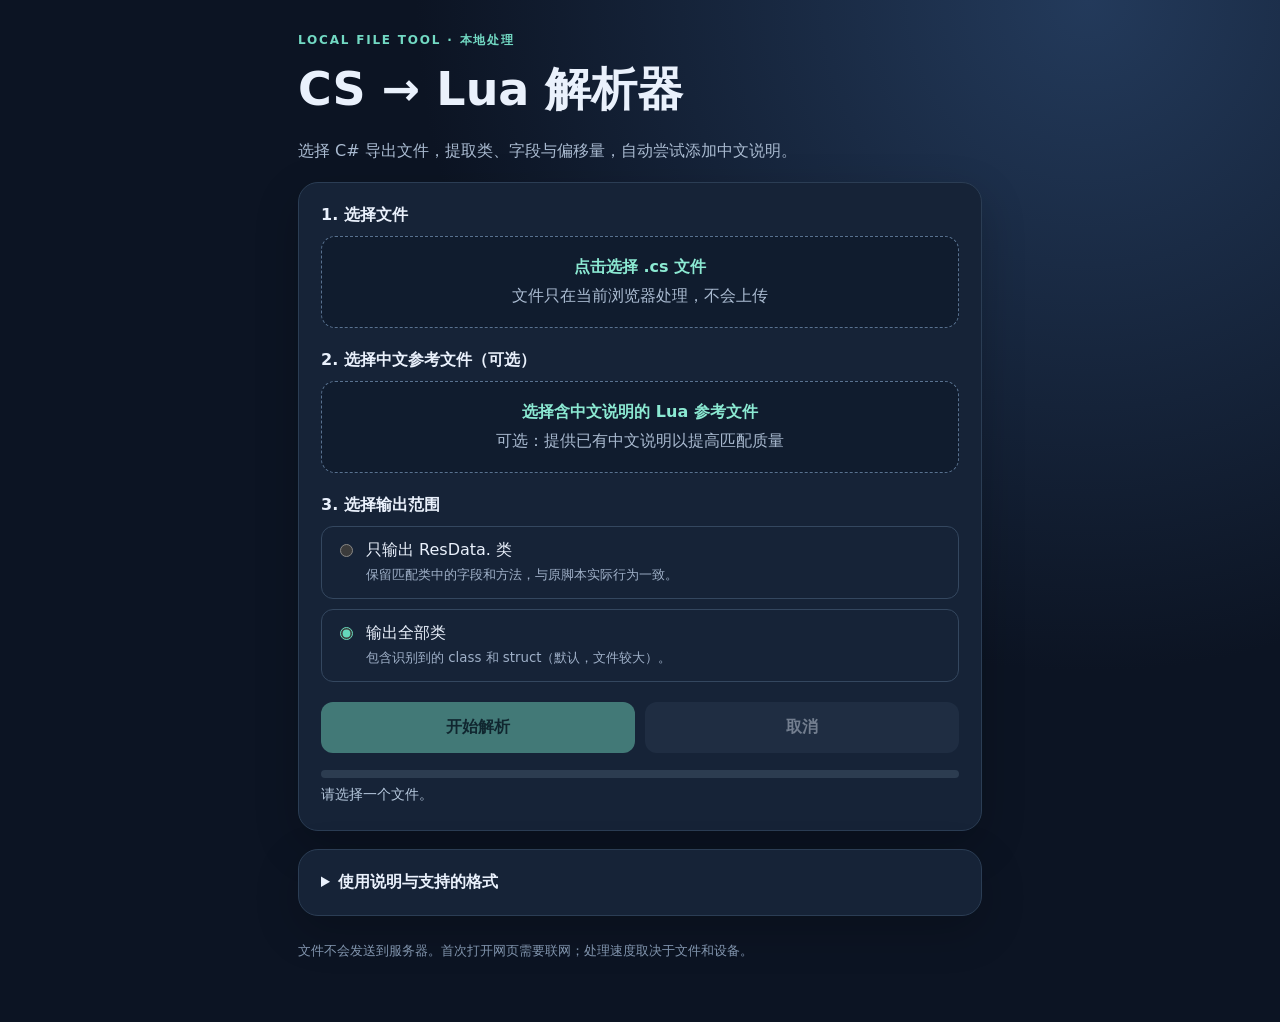
<file: cs-lua-parser/index.html>
<!doctype html>
<html lang="zh-CN"><head><meta charset="utf-8"><meta name="viewport" content="width=device-width,initial-scale=1"><meta name="theme-color" content="#111b2d"><title>CS → Lua 解析器</title><style>
:root{font-family:system-ui,-apple-system,sans-serif;color:#eaf1fc;background:#0c1423;color-scheme:dark}*{box-sizing:border-box}body{margin:0;background:radial-gradient(circle at 85% 0%,#233a5b,#0c1423 45%);min-height:100vh}main{max-width:720px;margin:auto;padding:32px 18px 60px}.tag{color:#72d9c3;font-size:12px;letter-spacing:.15em;font-weight:700}h1{font-size:clamp(30px,7vw,46px);margin:10px 0}p{color:#aabbd1;line-height:1.7}.card{background:#162337;border:1px solid #2b3d54;border-radius:20px;padding:22px;margin-top:18px;box-shadow:0 15px 45px #0003}.label{display:block;font-weight:700;margin:0 0 10px}.filebox{display:block;border:1px dashed #58718f;border-radius:14px;padding:20px;text-align:center;cursor:pointer;background:#101c2e}.filebox strong{color:#8be9d2}.filebox span{display:block;color:#aabbd1;margin-top:8px;word-break:break-all}input[type=file]{position:absolute;width:1px;height:1px;opacity:0}.options{display:grid;gap:10px}.option{display:flex;gap:10px;align-items:flex-start;border:1px solid #34475f;border-radius:12px;padding:13px;cursor:pointer}.option small{display:block;color:#9fb0c8;margin-top:4px;line-height:1.5}input[type=radio]{accent-color:#65d9bc;margin-top:4px}button,.download{border:0;border-radius:12px;font-size:16px;font-weight:700;padding:15px 18px;cursor:pointer}button.primary,.download{background:#79e2c5;color:#092a27}button:disabled{opacity:.45;cursor:not-allowed}.actions{display:flex;gap:10px;margin-top:20px;flex-wrap:wrap}.actions>*{flex:1;text-align:center}.secondary{background:#2a3b51;color:#e4edfa}.download{text-decoration:none;display:none}.bar{height:8px;background:#2c3c50;border-radius:8px;overflow:hidden;margin:17px 0 8px}.fill{height:100%;width:0;background:#79e2c5;transition:width .1s}.status{font-size:14px;color:#b6c8dd;min-height:22px}.stats{display:flex;gap:10px;flex-wrap:wrap;color:#aabbd1;font-size:13px}.stats span{background:#223147;border-radius:8px;padding:8px 10px}.note{font-size:13px}footer{color:#8295ae;font-size:13px;margin-top:24px;line-height:1.7}details summary{cursor:pointer;font-weight:700}code{color:#a6e8d6}
</style></head><body><main><div class="tag">LOCAL FILE TOOL · 本地处理</div><h1>CS → Lua 解析器</h1><p>选择 C# 导出文件，提取类、字段与偏移量，自动尝试添加中文说明。</p><section class="card"><label class="label" for="file">1. 选择文件</label><label class="filebox" for="file"><strong>点击选择 .cs 文件</strong><span id="filename">文件只在当前浏览器处理，不会上传</span></label><input id="file" type="file" accept=".cs,.txt,text/plain"><div style="margin-top:22px" class="label">2. 选择中文参考文件（可选）</div><label class="filebox" for="reference"><strong>选择含中文说明的 Lua 参考文件</strong><span id="refname">可选：提供已有中文说明以提高匹配质量</span></label><input id="reference" type="file" accept=".lua,.bin,.txt,text/plain"><div style="margin-top:22px" class="label">3. 选择输出范围</div><div class="options"><label class="option"><input type="radio" name="mode" value="res"><span>只输出 ResData. 类<small>保留匹配类中的字段和方法，与原脚本实际行为一致。</small></span></label><label class="option"><input type="radio" name="mode" value="all" checked><span>输出全部类<small>包含识别到的 class 和 struct（默认，文件较大）。</small></span></label></div><div class="actions"><button id="start" class="primary" disabled>开始解析</button><button id="cancel" class="secondary" disabled>取消</button><a id="download" class="download" download="output.lua">下载 output.lua</a></div><div class="bar" role="progressbar" aria-label="解析进度" aria-valuemin="0" aria-valuemax="100" aria-valuenow="0"><div class="fill" id="fill"></div></div><div class="status" id="status" aria-live="polite">请选择一个文件。</div><div class="stats" id="stats"></div></section><section class="card"><details><summary>使用说明与支持的格式</summary><p>1. 选择手机里的 <code>.cs</code> 文件。<br>2. 选择输出范围并点击「开始解析」。<br>3. 如需中文说明，选择含中文的 Lua 参考文件。<br>4. 完成后点击「下载 output.lua」。</p><p>按照原脚本的规则识别 <code>public class</code> / <code>public struct</code>、<code>// Fields</code> 和 <code>// Methods</code>；成员行需要包含分号和 <code>//</code>，注释中需要有十六进制偏移量，如 <code>0x10</code>。这不是通用 C# 编译器。</p><p>程序会尝试按照英文名称拆词添加中文，仅作为猜测；选择参考文件后，优先根据参考文件中的名称匹配，优先匹配类名和字段名，其次使用含义唯一的字段名；词语无法识别时保留原文，说明仅供参考。中文写在注释中，不会改变原有数据。<br>同名字段或方法会生成重复的 Lua 键，读取 Lua 表时后者会覆盖前者。超大文件可能受到手机内存限制；建议处理时保持网页打开。</p></details></section><footer>文件不会发送到服务器。首次打开网页需要联网；处理速度取决于文件和设备。</footer></main>
<script id="worker-code" type="text/plain">
self.onmessage=async ({data:{file,mode,translations}})=>{try{
 const start=performance.now(), decoder=new TextDecoder('utf-8'), chunkSize=1024*1024;
 let output={parts:[],pending:['result = {\n'],push(...v){this.pending.push(v.join(''));if(this.pending.length>=4096){this.parts.push(this.pending.join(''));this.pending=[]}},finish(){if(this.pending.length)this.parts.push(this.pending.join(''));return this.parts}}, buffer='', position=0, current='', section='', hadFields=false, hadMethods=false, classes=0,fields=0,methods=0,lines=0,translated=0,automatic=0,namespace='';
 const quote=s=>'"'+s.replace(/\\/g,'\\\\').replace(/"/g,'\\"').replace(/\r/g,'\\r').replace(/\n/g,'\\n').replace(/\t/g,'\\t')+'"';
 const vocab={id:'ID',type:'类型',name:'名称',value:'值',count:'数量',num:'数量',number:'数量',index:'索引',key:'键',time:'时间',duration:'持续时间',level:'等级',skill:'技能',hero:'英雄',actor:'角色',player:'玩家',target:'目标',source:'来源',item:'物品',reward:'奖励',config:'配置',cfg:'配置',data:'数据',info:'信息',state:'状态',status:'状态',flag:'标记',is:'是否',enable:'启用',enabled:'已启用',can:'可',max:'最大',min:'最小',limit:'限制',rate:'比率',speed:'速度',size:'大小',length:'长度',width:'宽度',height:'高度',position:'位置',pos:'位置',x:'X',y:'Y',z:'Z',hp:'生命值',mp:'法力值',attack:'攻击',defense:'防御',damage:'伤害',range:'范围',radius:'半径',probability:'概率',cost:'消耗',price:'价格',list:'列表',group:'分组',team:'队伍',camp:'阵营',path:'路径',text:'文本',content:'内容',title:'标题',desc:'描述',description:'描述',icon:'图标',image:'图片',anim:'动画',loop:'循环',dialog:'对话',style:'样式',fade:'淡入淡出',in:'进入',out:'退出',use:'使用',show:'显示',hide:'隐藏',open:'开启',close:'关闭',start:'开始',end:'结束',total:'总',current:'当前',base:'基础',add:'增加',cool:'冷却',cd:'冷却',param:'参数',string:'字符串',event:'事件',map:'地图',game:'游戏',battle:'战斗',trigger:'触发',effect:'效果',sound:'声音',monster:'怪物',scene:'场景',slot:'槽位',result:'结果'};
 function guess(name){let raw=name.replace(/^(?:strId|dw|sz|[iubf])(?=[A-Z])/,'');let pieces=raw.replace(/([a-z0-9])([A-Z])/g,'$1 $2').replace(/([A-Z])([A-Z][a-z])/g,'$1 $2').split(/[_\s]+/).filter(Boolean);if(!pieces.length)return '';let result=[];for(const piece of pieces){let m=piece.match(/^([A-Za-z]+)([0-9]*)$/);if(!m||!Object.prototype.hasOwnProperty.call(vocab,m[1].toLowerCase()))return '';result.push(vocab[m[1].toLowerCase()]+m[2])}return result.join('');}
 function endClass(){if(!current)return;if(section)output.push('        },\n');if(!hadFields)output.push('        Fields = {},\n');if(!hadMethods)output.push('        Methods = {},\n');output.push('    },\n');current='';section='';}
 function line(s){lines++; const ns=s.match(/^\s*\/\/\s*Namespace:\s*(.*?)\s*$/);if(ns){namespace=ns[1];return}const declaration=!/[;()]/.test(s)&&s.match(/^\s*(?:\[[^\]]+\]\s*)*(?:(?:public|private|protected|internal|abstract|sealed|static|partial|readonly|unsafe|new|ref)\s+)*(class|struct|enum|interface)\s+([^\s:{]+)/);if(declaration){endClass();if(declaration[1]==='enum'||declaration[1]==='interface')return;let name=declaration[2];current=name.includes('.')||!namespace?name:namespace+'.'+name;section='';hadFields=false;hadMethods=false;if(mode==='res'&&!current.startsWith('ResData.'))current='';if(current){classes++;output.push('    [',quote(current),'] = {\n');}}
 if(s.includes('// Fields')&&current){if(section==='methods')output.push('        },\n');section='fields';hadFields=true;output.push('        Fields = {\n');}
 if(s.includes('// Methods')&&current){if(section==='fields')output.push('        },\n');section='methods';hadMethods=true;output.push('        Methods = {\n');}
 if(!current||!section||!/;\s*\/\//.test(s))return;let semi=s.indexOf(';'),comment=s.indexOf('//');if(semi<0||comment<0)return;let m=s.slice(comment).match(/0x[0-9a-fA-F]+/);if(!m)return;let decl=s.slice(0,semi).trim();if(section==='fields'){decl=decl.replace(/\s*=.*$/, '').trim();let p=decl.split(/\s+/),name=p.pop();let type=decl.replace(/\s*[^\s]+$/,'').replace(/^(public|private|protected|internal)\s+/,'').trim();if(name){fields++;let className=current.split('.').pop(), classDict=Object.prototype.hasOwnProperty.call(translations.classes,className)?translations.classes[className]:{}, direct=Object.prototype.hasOwnProperty.call(classDict,name)?classDict[name]:'', fallback=Object.prototype.hasOwnProperty.call(translations.unique,name)?translations.unique[name]:'', translation=direct||fallback;if(translation)translated++;else {translation=guess(name);if(translation){translated++;automatic++;translation='自动猜测：'+translation}}output.push('            [',quote(name),'] = {\n                offset = ',m[0],',\n                type = ',quote(type),',\n            },',translation?' -- '+translation.replace(/[\r\n]/g,' '):'', '\n');}}else{let idx=decl.indexOf('('),name;if(idx>=0){let p=decl.slice(0,idx).split(/\s+/);name=p[p.length-1];}else name=(decl.match(/[a-zA-Z0-9_]+/)||[])[0];if(name){methods++;output.push('            [',quote(name),'] = {\n                offset = ',m[0],',\n                signature = ',quote(decl),',\n            },\n');}} }
 while(position<file.size){let end=Math.min(position+chunkSize,file.size);buffer+=decoder.decode(await file.slice(position,end).arrayBuffer(),{stream:end<file.size});position=end;let startIndex=0,idx;while((idx=buffer.indexOf('\n',startIndex))!==-1){let row=buffer.slice(startIndex,idx);if(row.endsWith('\r'))row=row.slice(0,-1);line(row);startIndex=idx+1;}buffer=buffer.slice(startIndex);self.postMessage({type:'progress',percent:Math.floor(position/file.size*100)});}
 if(buffer)line(buffer.endsWith('\r')?buffer.slice(0,-1):buffer);endClass();output.push('}\n');const blob=new Blob(output.finish(),{type:'text/plain;charset=utf-8'});self.postMessage({type:'done',blob,classes,fields,methods,lines,translated,automatic,seconds:((performance.now()-start)/1000).toFixed(2)});
 }catch(e){self.postMessage({type:'error',message:e.message||String(e)});}};
</script><script>
const file=document.querySelector('#file'),start=document.querySelector('#start'),cancel=document.querySelector('#cancel'),download=document.querySelector('#download'),status=document.querySelector('#status'),fill=document.querySelector('#fill'),bar=document.querySelector('[role=progressbar]'),stats=document.querySelector('#stats');let worker=null,url=null,translations={classes:{},unique:{}};const reference=document.querySelector('#reference');
function progress(n){fill.style.width=n+'%';bar.setAttribute('aria-valuenow',n)}function resetDownload(){if(url)URL.revokeObjectURL(url);url=null;download.removeAttribute('href');download.style.display='none'}function stop(){reference.disabled=false;if(worker){worker.terminate();worker=null}cancel.disabled=true;start.disabled=!file.files.length;file.disabled=false;document.querySelectorAll('[name=mode]').forEach(e=>e.disabled=false)}
file.addEventListener('change',()=>{resetDownload();stats.textContent='';progress(0);let f=file.files[0];document.querySelector('#filename').textContent=f?f.name+' · '+(f.size/1024/1024).toFixed(2)+' MB':'文件只在当前浏览器处理，不会上传';start.disabled=!f;status.textContent=f?'文件已就绪。':'请选择一个文件。'});
reference.addEventListener('change',async()=>{const f=reference.files[0];translations={classes:{},unique:{}};document.querySelector('#refname').textContent=f?'正在读取 '+f.name+'…':'可选：提供已有中文说明以提高匹配质量';if(!f)return;start.disabled=true;try{const text=await f.text(), candidates=Object.create(null);let cls='';for(const line of text.split(/\r?\n/)){let c=line.match(/^\s*\['([^']+)'\] = \{\s*-- table\(/);if(c&&!line.startsWith('\t\t'))cls=c[1];let m=line.match(/\['name'\] = '([^']*)'/);if(!m)continue;let parts=m[1].split('\\n');if(parts.length<2||!/[\u4e00-\u9fff]/.test(parts[1]))continue;let words=parts[0].trim().split(/\s+/),name=words[words.length-1],zh=parts[1];if(!name||!zh)continue;(translations.classes[cls]??=Object.create(null))[name]=zh;(candidates[name]??=new Set()).add(zh)}for(const [name,values] of Object.entries(candidates))if(values.size===1)translations.unique[name]=[...values][0];document.querySelector('#refname').textContent=f.name+' · 已加载 '+Object.keys(translations.unique).length+' 条不冲突字段说明';}catch(e){document.querySelector('#refname').textContent='参考文件读取失败：'+e.message}finally{start.disabled=!file.files.length}});
start.onclick=()=>{let f=file.files[0];if(!f)return;resetDownload();stats.textContent='';progress(0);start.disabled=true;cancel.disabled=false;file.disabled=true;reference.disabled=true;document.querySelectorAll('[name=mode]').forEach(e=>e.disabled=true);status.textContent='正在本机解析，请保持页面打开…';let blob=new Blob([document.querySelector('#worker-code').textContent],{type:'text/javascript'}),workerUrl=URL.createObjectURL(blob);worker=new Worker(workerUrl);URL.revokeObjectURL(workerUrl);worker.onmessage=({data:d})=>{if(d.type==='progress'){progress(d.percent);status.textContent='正在解析：'+d.percent+'%';}else if(d.type==='done'){progress(100);url=URL.createObjectURL(d.blob);download.href=url;download.style.display='block';status.textContent=d.classes?'解析完成，可以下载。':'解析完成，但没有匹配到类。请检查筛选模式和文件格式。';for(const s of ['类 '+d.classes,'字段 '+d.fields,'方法 '+d.methods,'有中文说明 '+d.translated,'其中自动猜测 '+d.automatic,'耗时 '+d.seconds+' 秒']){let el=document.createElement('span');el.textContent=s;stats.appendChild(el)}stop()}else if(d.type==='error'){status.textContent='解析失败：'+d.message;stop()}};worker.onerror=()=>{status.textContent='解析失败，请尝试更小的文件或更换浏览器。';stop()};worker.postMessage({file:f,mode:document.querySelector('[name=mode]:checked').value,translations});};cancel.onclick=()=>{stop();progress(0);status.textContent='已取消解析。'};
</script></body></html>
</file>
